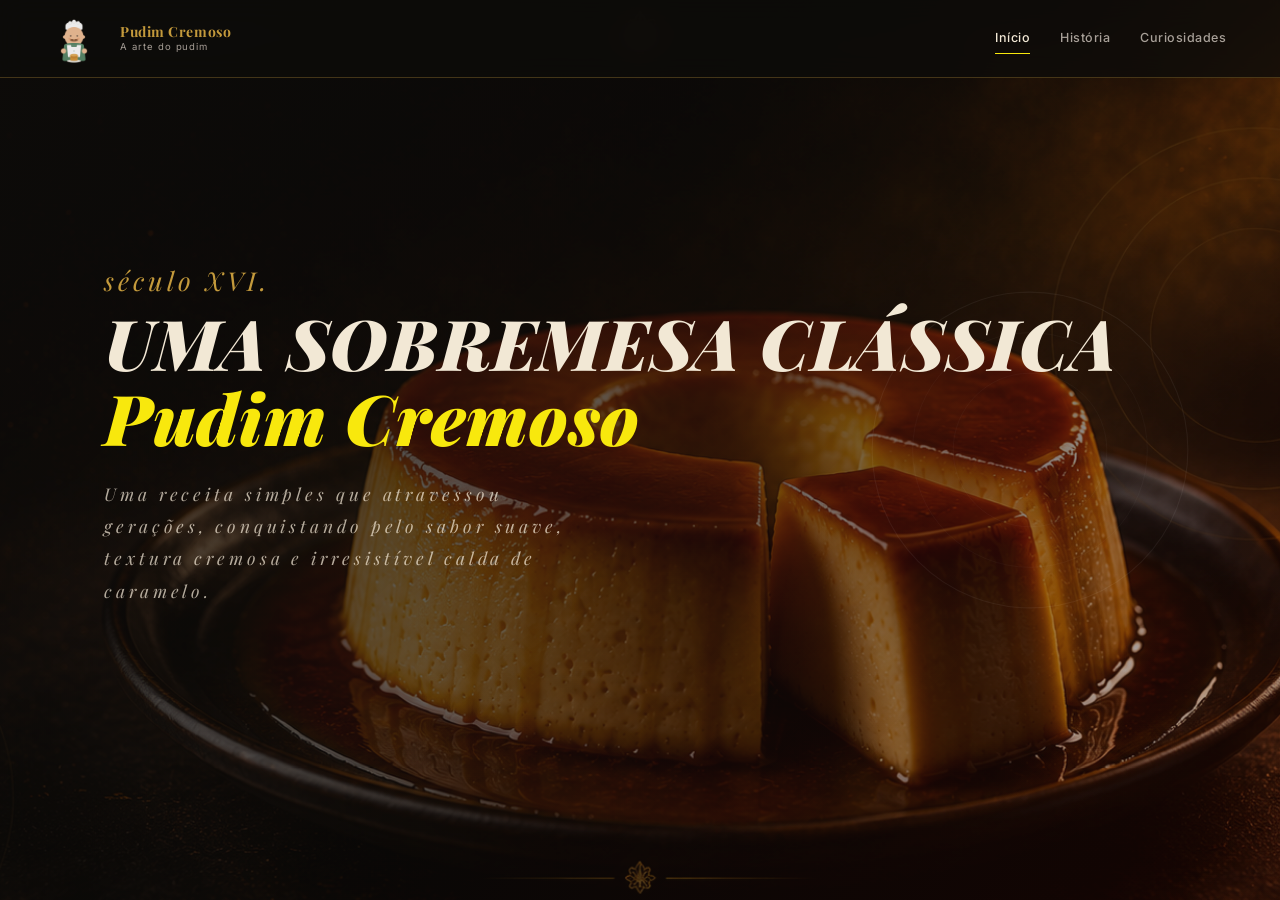
<file: index.html>
<!DOCTYPE html>
<html lang="en">
<head>
    <meta charset="UTF-8">
    <meta name="viewport" content="width=device-width, initial-scale=1.0">
    <title>Site Pudim</title>
    <link rel="stylesheet" href="style.css">

</head>
<body>


   <header class="header">
    <div class="header-inner">
      <a href="index.html" class="logo">
        <img src="./img/minichefe_pudim.png" alt="Pudim Cremoso" />
        <div class="logo-text">
          Pudim Cremoso
          <small>A arte do pudim</small>
        </div>
      </a>
      <nav class="navbar">
        <a href="index.html" class="active">Início</a>
        <a href="história.html">História</a>
        <a href="curiosidades.html" >Curiosidades</a>
      </nav>
    </div>
  </header>
  <section class="hero">
    <div class="hero-bg" style="background-image: url('./img/pudimzim.png');"></div>
    <div class="hero-overlay"></div>

   
    <svg class="hero-kamon" viewBox="0 0 300 300" fill="none" xmlns="http://www.w3.org/2000/svg">
      <circle cx="150" cy="150" r="148" stroke="white" stroke-width="1"/>
      <circle cx="150" cy="150" r="110" stroke="white" stroke-width="0.5"/>
      <circle cx="150" cy="150" r="72"  stroke="white" stroke-width="0.5"/>
    </svg>

    <div class="hero-content">
      <span class="hero-kana">século XVI.
      <h1>UMA SOBREMESA CLÁSSICA<br /><em>Pudim Cremoso</em></h1>
      <p class="hero-desc">
        Uma receita simples que atravessou gerações, conquistando pelo sabor suave, textura cremosa e irresistível calda de caramelo.
      </p>


      <script>
    const reveals = document.querySelectorAll('.reveal');
    const io = new IntersectionObserver(entries => {
      entries.forEach(e => { if (e.isIntersecting) { e.target.classList.add('visible'); io.unobserve(e.target); } });
    }, { threshold: 0.12 });
    reveals.forEach(el => io.observe(el));
  </script>
</body>
</html>
</file>
<file: style.css>
@import url('https://fonts.googleapis.com/css2?family=Playfair+Display:ital,wght@0,400;0,700;0,900;1,400&family=Inter:wght@300;400;500;600&family=Cinzel:wght@400;600;700&display=swap');

/* ─── TOKENS ─────────────────────────────────────────────────── */
:root {

  --vermelho:      #f8e80d;   
  --vermelho-dark: #fcb900;
  --vermelho-lite: #E07A68;
  --fundo:         #0E0C0A;   
  --fundo-mid:     #181410;   
  --fundo-card:    #1E1916;
  --creme:         #F2E8D5;   
  --creme-dark:    #D9CDB5;
  --dourado:       #C49A3C;   
  --dourado-lite:  #DDB96A;
  --pedra:         #7A7068;
  --pedra-lite:    #A8A098;
  --branco:        #FFFFFF;

  --border-gold:  1px solid rgba(196,154,60,0.3);
  --border-lite:  1px solid rgba(255,255,255,0.07);

  --shadow-card:  0 8px 40px rgba(0,0,0,0.6);
  --shadow-hover: 0 20px 60px rgba(0,0,0,0.75);
  --shadow-glow:  0 0 30px rgba(181,52,28,0.28);

  --radius:      3px;
  --radius-card: 6px;
  --transition:  0.32s cubic-bezier(0.4,0,0.2,1);

  --header-h: 78px;
}


*, *::before, *::after { box-sizing: border-box; margin: 0; padding: 0; }

html {
  scroll-behavior: smooth;
  font-size: 10px;
  overflow-x: hidden;
}

body {
  background-color: var(--fundo);
  color: var(--creme);
  font-family: 'Inter', sans-serif;
  font-size: 1.6rem;
  line-height: 1.8;
  overflow-x: hidden;
  animation: pageFade .6s ease both;
}

a  { text-decoration: none; color: inherit; }
img { display: block; max-width: 100%; }

::-webkit-scrollbar { width: 4px; }
::-webkit-scrollbar-track { background: var(--fundo-mid); }
::-webkit-scrollbar-thumb { background: var(--vermelho); border-radius: 2px; }
::selection { background: var(--vermelho); color: var(--creme); }


.section-label {
  display: block;
  font-family: 'Inter', sans-serif;
  font-size: 1.05rem;
  font-weight: 600;
  letter-spacing: 0.3em;
  color: var(--dourado);
  text-transform: uppercase;
  text-align: center;
  margin-bottom: 1.4rem;
}

.section-title {
  font-family: 'Playfair Display', serif;
  font-size: clamp(2.8rem, 5vw, 4.4rem);
  font-weight: 700;
  color: var(--creme);
  text-align: center;
  letter-spacing: 0.01em;
  margin-bottom: 1.2rem;
  line-height: 1.15;
}
.section-title span { color: var(--vermelho); font-style: italic; }

.section-subtitle {
  font-size: 1.45rem;
  color: var(--pedra-lite);
  text-align: center;
  letter-spacing: 0.02em;
  margin-bottom: 5rem;
  max-width: 640px;
  margin-left: auto;
  margin-right: auto;
  line-height: 1.75;
}

.gold-divider {
  width: 48px;
  height: 2px;
  background: linear-gradient(90deg, transparent, var(--dourado), transparent);
  margin: 0 auto 2.4rem;
  border-radius: 1px;
}

/* ─── HEADER ─────────────────────────────────────────────────── */
.header {
  position: fixed;
  top: 0; left: 0; right: 0;
  z-index: 999;
  background: rgba(14,12,10,0.96);
  border-bottom: var(--border-gold);
  height: var(--header-h);
}

@supports (backdrop-filter: blur(14px)) {
  .header {
    backdrop-filter: blur(14px);
    -webkit-backdrop-filter: blur(14px);
    background: rgba(14,12,10,0.78);
  }
}

.header-inner {
  max-width: 1280px;
  margin: 0 auto;
  padding: 0 4rem;
  height: 100%;
  display: flex;
  align-items: center;
  justify-content: space-between;
}

.logo {
  display: flex;
  align-items: center;
  gap: 1.2rem;
}
.logo img {
  border-radius: 10px;
  height: 56px;
  opacity: 0.92;
  transition: var(--transition);
}
.logo img:hover { opacity: 1; transform: scale(1.04); }

.logo-text {
  font-family: 'Playfair Display', serif;
  font-size: 1.4rem;
  font-weight: 700;
  color: var(--dourado);
  letter-spacing: 0.04em;
  line-height: 1.3;
}
.logo-text small {
  display: block;
  font-family: 'Inter', sans-serif;
  font-size: 0.95rem;
  color: var(--pedra-lite);
  font-weight: 400;
  letter-spacing: 0.1em;
}

/* ─── NAV ────────────────────────────────────────────────────── */
.navbar {
  display: flex;
  align-items: center;
  gap: 0.2rem;
}
.navbar a {
  font-family: 'Inter', sans-serif;
  font-size: 1.25rem;
  font-weight: 500;
  color: var(--pedra-lite);
  letter-spacing: 0.04em;
  padding: 0.6rem 1.4rem;
  position: relative;
  transition: var(--transition);
  border-radius: var(--radius);
  white-space: nowrap;
}
.navbar a::after {
  content: '';
  position: absolute;
  bottom: 2px; left: 1.4rem;
  width: 0; height: 1px;
  background: var(--vermelho);
  transition: var(--transition);
}
.navbar a:hover,
.navbar a.active { color: var(--creme); }
.navbar a:hover::after,
.navbar a.active::after { width: calc(100% - 2.8rem); }

.navbar a.nav-highlight {
  color: var(--vermelho);
  border: 1px solid rgba(181,52,28,0.35);
  border-radius: var(--radius);
}
.navbar a.nav-highlight:hover {
  background: var(--vermelho);
  color: var(--creme);
  border-color: var(--vermelho);
}
.navbar a.nav-highlight::after { display: none; }

/* ─── BOTÕES ─────────────────────────────────────────────────── */
.btn {
  display: inline-block;
  font-family: 'Inter', sans-serif;
  font-size: 1.25rem;
  font-weight: 600;
  letter-spacing: 0.12em;
  padding: 1.2rem 3rem;
  border: 1px solid var(--vermelho);
  color: var(--creme);
  background: transparent;
  cursor: pointer;
  position: relative;
  overflow: hidden;
  transition: var(--transition);
  text-transform: uppercase;
  border-radius: var(--radius);
}
.btn::before {
  content: '';
  position: absolute;
  inset: 0;
  background: var(--vermelho);
  transform: translateX(-101%);
  transition: var(--transition);
}
.btn span { position: relative; z-index: 1; }
.btn:hover::before { transform: translateX(0); }
.btn:hover { box-shadow: var(--shadow-glow); }

.btn-primary {
  background: var(--vermelho);
  border-color: var(--vermelho);
}
.btn-primary::before { background: var(--vermelho-dark); }

.btn-gold {
  border-color: var(--dourado);
  color: var(--dourado);
}
.btn-gold::before { background: var(--dourado); }
.btn-gold:hover { color: var(--fundo); }

/* ─── HERO ───────────────────────────────────────────────────── */
.hero {
  position: relative;
  height: 100vh;
  min-height: 680px;
  display: flex;
  align-items: center;
  overflow: hidden;
}

.hero-bg {
  position: absolute;
  inset: 0;
  background-size: cover;
  background-position: center;
  background-repeat: no-repeat;
  transform: scale(1.06);
  animation: heroPan 22s ease-in-out infinite alternate;
  will-change: transform;
}
@keyframes heroPan {
  from { transform: scale(1.06) translateX(0); }
  to   { transform: scale(1.09) translateX(-2%); }
}

.hero-overlay {
  position: absolute;
  inset: 0;
  background: linear-gradient(
    135deg,
    rgba(14,12,10,0.92) 0%,
    rgba(14,12,10,0.62) 55%,
    rgba(90,20,10,0.22) 100%
  );
}

/* SVG decorativo do hero */
.hero-kamon {
  position: absolute;
  right: 7%; top: 50%;
  transform: translateY(-50%);
  width: 320px;
  opacity: 0.05;
  pointer-events: none;
}

.hero-content {
  position: relative;
  z-index: 2;
  width: min(90%, 1280px);
  margin: 0 auto;
  padding: 0 4rem;
}

.hero-kana {
  font-family: 'Playfair Display', serif;
  font-size: clamp(1.8rem, 3vw, 2.6rem);
  font-weight: 400;
  font-style: italic;
  color: var(--dourado);
  opacity: 0.8;
  letter-spacing: 0.15em;
  display: block;
  margin-bottom: 1.2rem;
  animation: fadeUp 1s ease 0.2s both;
}

.hero h1 {
  font-family: 'Playfair Display', serif;
  font-size: clamp(3.8rem, 6.5vw, 7rem);
  font-weight: 900;
  color: var(--creme);
  letter-spacing: 0.01em;
  line-height: 1.08;
  margin-bottom: 2.2rem;
  animation: fadeUp 1s ease 0.4s both;
}
.hero h1 em { color: var(--vermelho); font-style: italic; }

.hero-desc {
  font-size: 1.75rem;
  color: rgba(242,232,213,0.72);
  max-width: 500px;
  margin-bottom: 3.5rem;
  animation: fadeUp 1s ease 0.6s both;
  line-height: 1.85;
  font-weight: 300;
}

.hero-actions {
  display: flex;
  gap: 1.6rem;
  flex-wrap: wrap;
  animation: fadeUp 1s ease 0.8s both;
}

.hero-badge {
  position: absolute;
  bottom: 3rem; left: 50%;
  transform: translateX(-50%);
  display: flex; flex-direction: column; align-items: center;
  gap: 0.8rem; z-index: 2;
  animation: fadeUp 1s ease 1s both;
}
.hero-badge span {
  font-size: 1.05rem;
  letter-spacing: 0.25em;
  color: var(--pedra-lite);
  text-transform: uppercase;
  font-family: 'Inter', sans-serif;
  font-weight: 500;
}
.hero-badge-line {
  width: 1px; height: 48px;
  background: linear-gradient(to bottom, var(--dourado), transparent);
  animation: pulseLine 2s ease infinite;
}
@keyframes pulseLine {
  0%,100% { opacity: 1; }
  50% { opacity: 0.25; }
}

/* ─── PAGE HERO (sub-páginas) ────────────────────────────────── */
.page-hero {
  height: 44vh;
  min-height: 340px;
  display: flex;
  align-items: flex-end;
  position: relative;
  overflow: hidden;
  margin-top: var(--header-h);
}
.page-hero-bg {
  position: absolute;
  inset: 0;
  background-size: cover;
  background-position: center;
  filter: brightness(0.38) saturate(0.85);
}
.page-hero-overlay {
  position: absolute;
  inset: 0;
  background: linear-gradient(to top, var(--fundo) 0%, transparent 65%);
}
.page-hero-content {
  position: relative;
  z-index: 2;
  max-width: 1280px;
  width: 100%;
  margin: 0 auto;
  padding: 4rem;
}
.page-hero-content .section-label { text-align: left; margin-bottom: 0.8rem; }
.page-hero-content h1 {
  font-family: 'Playfair Display', serif;
  font-size: clamp(3rem, 5vw, 5.2rem);
  font-weight: 900;
  color: var(--creme);
  letter-spacing: 0.01em;
  line-height: 1.1;
}

/* ─── SEÇÃO SOBRE ────────────────────────────────────────────── */
#sobre { }

.about-section {
  max-width: 1280px;
  margin: 0 auto;
  padding: 10rem 4rem;
  display: grid;
  grid-template-columns: 1fr 1fr;
  gap: 8rem;
  align-items: center;
}

.about-image-wrap { position: relative; }
.about-image-wrap img {
  width: 100%;
  border-radius: var(--radius-card);
  filter: contrast(1.05) brightness(0.92);
}
.about-frame {
  position: absolute;
  inset: -14px;
  border: var(--border-gold);
  border-radius: var(--radius-card);
  pointer-events: none;
}

.about-text .section-label { text-align: left; }
.about-text .section-title { text-align: left; }
.about-text .gold-divider  { margin-left: 0; }
.about-text p {
  color: rgba(242,232,213,0.8);
  font-size: 1.55rem;
  line-height: 1.9;
  margin-bottom: 1.8rem;
}

.about-stats {
  display: grid;
  grid-template-columns: repeat(auto-fit, minmax(110px, 1fr));
  gap: 2rem;
  margin-top: 3.5rem;
  padding-top: 3.5rem;
  border-top: var(--border-gold);
}
.stat-item { text-align: center; }
.stat-number {
  font-family: 'Playfair Display', serif;
  font-size: 3.2rem;
  font-weight: 700;
  color: var(--vermelho);
  display: block;
}
.stat-label {
  font-size: 1.15rem;
  color: var(--pedra-lite);
  letter-spacing: 0.06em;
  font-weight: 500;
}

/* ─── QUOTE ──────────────────────────────────────────────────── */
.quote-section {
  background: var(--vermelho-dark);
  border-top: var(--border-gold);
  border-bottom: var(--border-gold);
  padding: 7rem 4rem;
  text-align: center;
  position: relative;
  overflow: hidden;
}
.quote-section::before {
  content: '"';
  position: absolute;
  top: -4rem; left: 50%;
  transform: translateX(-50%);
  font-family: 'Playfair Display', serif;
  font-size: 22rem;
  color: rgba(255,255,255,0.04);
  line-height: 1;
  pointer-events: none;
}
.quote-text {
  font-family: 'Playfair Display', serif;
  font-size: clamp(1.9rem, 3vw, 2.8rem);
  color: var(--creme);
  max-width: 800px;
  margin: 0 auto 2rem;
  line-height: 1.55;
  letter-spacing: 0.01em;
  position: relative;
  z-index: 1;
  font-style: italic;
}
.quote-author {
  font-size: 1.2rem;
  color: var(--vermelho-lite);
  letter-spacing: 0.2em;
  text-transform: uppercase;
  font-family: 'Inter', sans-serif;
  font-weight: 600;
  position: relative;
  z-index: 1;
}

/* ─── GALERIA / CARDS ────────────────────────────────────────── */
.gallery-section {
  padding: 8rem 4rem;
  max-width: 1280px;
  margin: 0 auto;
}

.bg-alt {
  background: var(--fundo-mid);
  border-top: var(--border-gold);
  border-bottom: var(--border-gold);
  max-width: unset;
  padding: 8rem 4rem;
}
.bg-alt .gallery-section {
  background: transparent;
  padding-top: 0;
  padding-bottom: 0;
}

.cards-grid {
  display: grid;
  grid-template-columns: repeat(auto-fit, minmax(300px, 1fr));
  gap: 2.4rem;
}

.museum-card {
  background: var(--fundo-card);
  border: var(--border-gold);
  border-radius: var(--radius-card);
  overflow: hidden;
  cursor: pointer;
  transition: var(--transition);
  display: flex;
  flex-direction: column;
  position: relative;
  will-change: transform;
}
.museum-card::before {
  content: '';
  position: absolute;
  top: 0; left: 0; right: 0;
  height: 2px;
  background: var(--vermelho);
  transform: scaleX(0);
  transition: var(--transition);
  transform-origin: left;
}
.museum-card:hover {
  transform: translateY(-7px);
  box-shadow: var(--shadow-hover);
  border-color: rgba(196,154,60,0.55);
}
.museum-card:hover::before { transform: scaleX(1); }

.card-img-wrap {
  position: relative;
  overflow: hidden;
  height: 22rem;
  background: #000;
}
.card-img-wrap img {
  width: 100%;
  height: 100%;
  object-fit: cover;
  filter: grayscale(25%) brightness(0.82);
  transition: var(--transition);
}
.museum-card:hover .card-img-wrap img {
  filter: grayscale(0%) brightness(1);
  transform: scale(1.05);
}

.card-tag {
  position: absolute;
  top: 1.2rem; left: 1.2rem;
  background: var(--vermelho);
  color: var(--creme);
  font-family: 'Inter', sans-serif;
  font-size: 1rem;
  font-weight: 700;
  letter-spacing: 0.15em;
  padding: 0.4rem 1rem;
  text-transform: uppercase;
  border-radius: 2px;
}

.card-body {
  padding: 2.4rem;
  flex: 1;
  display: flex;
  flex-direction: column;
}
.card-body h3 {
  font-family: 'Playfair Display', serif;
  font-size: 2rem;
  font-weight: 700;
  color: var(--creme);
  margin-bottom: 1rem;
}
.card-body p {
  font-size: 1.45rem;
  color: rgba(242,232,213,0.7);
  line-height: 1.8;
  flex: 1;
}

/* ─── NAV CARDS ──────────────────────────────────────────────── */
.nav-cards-section {
  padding: 8rem 4rem;
  max-width: 1280px;
  margin: 0 auto;
}
.nav-cards-grid {
  display: grid;
  grid-template-columns: repeat(3, 1fr);
  gap: 2rem;
}
.nav-card {
  background: var(--fundo-card);
  border: var(--border-gold);
  border-radius: var(--radius-card);
  padding: 3.5rem 2.8rem;
  cursor: pointer;
  transition: var(--transition);
  position: relative;
  overflow: hidden;
  text-decoration: none;
  display: block;
}
.nav-card::after {
  content: '';
  position: absolute;
  bottom: 0; left: 0; right: 0;
  height: 2px;
  background: var(--vermelho);
  transform: scaleX(0);
  transform-origin: left;
  transition: var(--transition);
}
.nav-card:hover {
  transform: translateY(-7px);
  box-shadow: var(--shadow-hover);
  border-color: rgba(196,154,60,0.5);
}
.nav-card:hover::after { transform: scaleX(1); }

.nav-card-num {
  font-family: 'Playfair Display', serif;
  font-size: 5rem;
  font-weight: 900;
  color: rgba(181,52,28,0.13);
  line-height: 1;
  margin-bottom: 1.6rem;
}
.nav-card-title {
  font-family: 'Playfair Display', serif;
  font-size: 1.9rem;
  font-weight: 700;
  color: var(--creme);
  margin-bottom: 1rem;
}
.nav-card-text {
  font-size: 1.4rem;
  color: rgba(242,232,213,0.65);
  line-height: 1.75;
  margin-bottom: 2rem;
}
.nav-card-arrow {
  font-family: 'Inter', sans-serif;
  font-size: 1.2rem;
  font-weight: 600;
  color: var(--dourado);
  letter-spacing: 0.1em;
  transition: var(--transition);
}
.nav-card:hover .nav-card-arrow { color: var(--vermelho); letter-spacing: 0.2em; }

/* ─── TIMELINE ───────────────────────────────────────────────── */
.timeline-section {
  padding: 8rem 4rem;
  max-width: 900px;
  margin: 0 auto;
}
.timeline {
  position: relative;
  padding: 2rem 0;
}
.timeline::before {
  content: '';
  position: absolute;
  left: 50%; top: 0; bottom: 0;
  width: 1px;
  background: linear-gradient(to bottom, transparent, var(--dourado) 10%, var(--dourado) 90%, transparent);
  transform: translateX(-50%);
}

.timeline-item {
  display: grid;
  grid-template-columns: 1fr 60px 1fr;
  gap: 0;
  margin-bottom: 5rem;
  align-items: center;
}
.timeline-item:nth-child(even) .tl-content { grid-column: 3; grid-row: 1; }
.timeline-item:nth-child(even) .tl-empty   { grid-column: 1; grid-row: 1; }
.timeline-item:nth-child(even) .tl-center  { grid-column: 2; grid-row: 1; }

.tl-center {
  display: flex;
  align-items: center;
  justify-content: center;
  flex-direction: column;
  gap: 0.5rem;
  position: relative;
  z-index: 2;
}
.tl-dot {
  width: 14px; height: 14px;
  background: var(--vermelho);
  border-radius: 50%;
  border: 2px solid var(--fundo);
  box-shadow: 0 0 0 4px rgba(181,52,28,0.28);
  flex-shrink: 0;
}
.tl-year {
  font-family: 'Inter', sans-serif;
  font-size: 1.1rem;
  font-weight: 700;
  color: var(--dourado);
  white-space: nowrap;
  letter-spacing: 0.08em;
}
.tl-content {
  background: var(--fundo-card);
  border: var(--border-gold);
  border-radius: var(--radius-card);
  padding: 2rem 2.4rem;
  transition: var(--transition);
}
.tl-content:hover {
  border-color: rgba(196,154,60,0.55);
  box-shadow: var(--shadow-card);
}
.tl-content h4 {
  font-family: 'Playfair Display', serif;
  font-size: 1.7rem;
  color: var(--creme);
  margin-bottom: 0.8rem;
  font-weight: 700;
}
.tl-content p {
  font-size: 1.4rem;
  color: rgba(242,232,213,0.7);
  line-height: 1.75;
}
.tl-empty { }

/* ─── MASTERS ────────────────────────────────────────────────── */
.masters-grid {
  display: grid;
  grid-template-columns: repeat(auto-fit, minmax(320px, 1fr));
  gap: 3rem;
}
.master-card {
  position: relative;
  background: var(--fundo-card);
  border: var(--border-gold);
  border-radius: var(--radius-card);
  overflow: hidden;
  transition: var(--transition);
}
.master-card:hover {
  transform: translateY(-10px);
  box-shadow: var(--shadow-hover), var(--shadow-glow);
}
.master-frame {
  position: absolute;
  inset: 10px;
  border: 1px solid rgba(196,154,60,0.18);
  pointer-events: none;
  z-index: 1;
}
.master-img-wrap {
  height: 32rem;
  overflow: hidden;
  background: #000;
}
.master-img-wrap img {
  width: 100%;
  height: 100%;
  object-fit: cover;
  filter: sepia(15%) contrast(1.1) brightness(0.8);
  transition: var(--transition);
}
.master-card:hover .master-img-wrap img {
  filter: sepia(0%) contrast(1.05) brightness(0.95);
  transform: scale(1.04);
}
.master-plaque {
  padding: 2.4rem;
  background: var(--fundo-mid);
  border-top: 2px solid var(--dourado);
}
.master-name {
  font-family: 'Playfair Display', serif;
  font-size: 2.1rem;
  font-weight: 700;
  color: var(--creme);
  margin-bottom: 0.4rem;
}
.master-years {
  font-size: 1.2rem;
  color: var(--dourado);
  font-family: 'Inter', sans-serif;
  font-weight: 600;
  letter-spacing: 0.1em;
  margin-bottom: 1.2rem;
}
.master-bio {
  font-size: 1.4rem;
  color: rgba(242,232,213,0.72);
  line-height: 1.8;
}
.master-bio + .master-bio { margin-top: 1rem; }
.master-quote {
  margin-top: 1.6rem;
  padding: 1.4rem;
  border-left: 2px solid var(--vermelho);
  background: rgba(181,52,28,0.06);
  font-size: 1.3rem;
  font-style: italic;
  color: rgba(242,232,213,0.65);
  line-height: 1.7;
}

/* ─── CURIOSIDADES ───────────────────────────────────────────── */
.curiosidades-section {
  padding: 8rem 4rem;
  max-width: 1100px;
  margin: 0 auto;
}

.curiosidades-grid {
  display: grid;
  grid-template-columns: repeat(auto-fit, minmax(280px, 1fr));
  gap: 2rem;
  margin-top: 4rem;
}

.curiosidade-card {
  break-inside: avoid;
  background: var(--fundo-card);
  border: var(--border-gold);
  border-radius: var(--radius-card);
  padding: 2.6rem;
  transition: var(--transition);
  display: flex;
  flex-direction: column;
}
.curiosidade-card:hover {
  border-color: rgba(196,154,60,0.55);
  transform: translateY(-4px);
  box-shadow: var(--shadow-card);
}
.curiosidade-icon {
  font-size: 2.8rem;
  margin-bottom: 1.2rem;
  display: block;
}
.curiosidade-card h4 {
  font-family: 'Playfair Display', serif;
  font-size: 1.75rem;
  color: var(--creme);
  margin-bottom: 1rem;
  font-weight: 700;
}
.curiosidade-card p {
  font-size: 1.4rem;
  color: rgba(242,232,213,0.72);
  line-height: 1.8;
  flex-grow: 1;
}

/* ─── PAGE NAV ───────────────────────────────────────────────── */
.page-nav {
  max-width: 1280px;
  margin: 0 auto;
  padding: 6rem 4rem;
  display: flex;
  justify-content: space-between;
  align-items: center;
  border-top: 1px solid rgba(196,154,60,0.2);
}

/* ─── REVEAL ─────────────────────────────────────────────────── */
.reveal {
  opacity: 0;
  transform: translateY(20px);
  transition: opacity .65s ease, transform .65s ease;
}
.reveal.visible {
  opacity: 1;
  transform: none;
}

/* ─── FOOTER ─────────────────────────────────────────────────── */
.footer {
  background: var(--fundo-mid);
  border-top: var(--border-gold);
  padding: 4rem;
}
.footer-inner {
  max-width: 1280px;
  margin: 0 auto;
  display: flex;
  justify-content: space-between;
  align-items: center;
  gap: 2rem;
  flex-wrap: wrap;
}
.footer-logo img {
  height: 60px;
  opacity: 0.5;
  transition: var(--transition);
}
.footer-logo img:hover { opacity: 0.85; transform: scale(1.05); }
.footer-text {
  font-size: 1.3rem;
  color: var(--pedra-lite);
  letter-spacing: 0.03em;
  text-align: center;
  line-height: 1.7;
}
.footer-ucb a { display: block; }
.footer-ucb img {
  height: 48px;
  opacity: 0.5;
  transition: var(--transition);
}
.footer-ucb img:hover { opacity: 0.85; transform: scale(1.05); }

/* ─── ACESSIBILIDADE ─────────────────────────────────────────── */
section { scroll-margin-top: calc(var(--header-h) + 20px); }

a:focus-visible,
button:focus-visible,
.btn:focus-visible,
input:focus-visible,
textarea:focus-visible,
select:focus-visible {
  outline: 2px solid var(--dourado);
  outline-offset: 4px;
}

@media (prefers-reduced-motion: reduce) {
  *, *::before, *::after {
    animation: none !important;
    transition: none !important;
    scroll-behavior: auto !important;
  }
}

/* ─── KEYFRAMES ──────────────────────────────────────────────── */
@keyframes fadeUp {
  from { opacity: 0; transform: translateY(28px); }
  to   { opacity: 1; transform: translateY(0); }
}
@keyframes pageFade {
  from { opacity: 0; }
  to   { opacity: 1; }
}

/* ─── RESPONSIVO ─────────────────────────────────────────────── */
@media (max-width: 900px) {
  .about-section {
    grid-template-columns: 1fr;
    gap: 4rem;
    padding: 6rem 2.4rem;
  }
  .nav-cards-grid {
    grid-template-columns: 1fr;
  }
  .header-inner { padding: 0 2rem; }
  .hero-content { padding: 0 2rem; }
  .gallery-section { padding: 5rem 2rem; }
  .timeline-section { padding: 5rem 1.6rem; }
  .curiosidades-section { padding: 5rem 2rem; }
}

@media (max-width: 680px) {
  .navbar a { padding: 0.5rem 0.8rem; font-size: 1.1rem; }
  .logo-text { display: none; }
  .timeline::before { left: 20px; }
  .timeline-item {
    grid-template-columns: 40px 1fr;
  }
  .timeline-item .tl-empty { display: none; }
  .timeline-item .tl-center { grid-column: 1; }
  .timeline-item .tl-content { grid-column: 2; }
  .timeline-item:nth-child(even) .tl-content { grid-column: 2; grid-row: 1; }
  .timeline-item:nth-child(even) .tl-empty { display: none; }
  .timeline-item:nth-child(even) .tl-center { grid-column: 1; }
  .footer-inner { flex-direction: column; text-align: center; }
}
</file>
